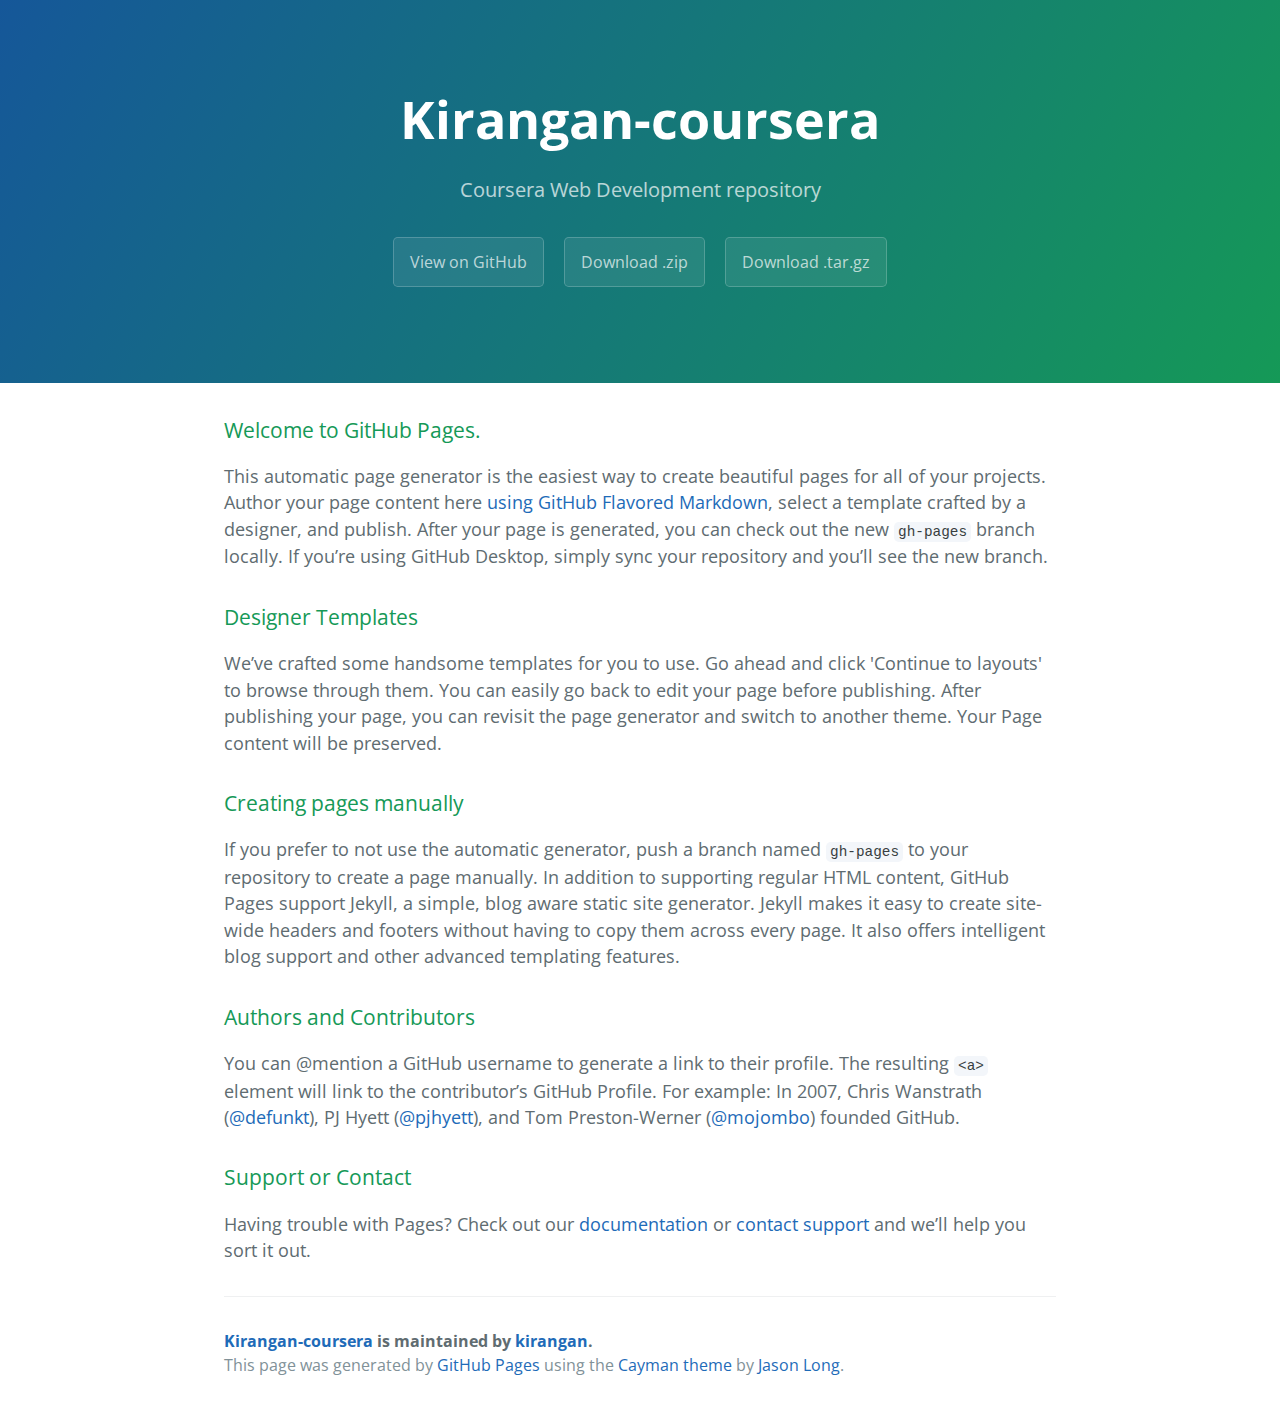
<file: index.html>
<!DOCTYPE html>
<html lang="en-us">
  <head>
    <meta charset="UTF-8">
    <title>Kirangan-coursera by kirangan</title>
    <meta name="viewport" content="width=device-width, initial-scale=1">
    <link rel="stylesheet" type="text/css" href="stylesheets/normalize.css" media="screen">
    <link href='https://fonts.googleapis.com/css?family=Open+Sans:400,700' rel='stylesheet' type='text/css'>
    <link rel="stylesheet" type="text/css" href="stylesheets/stylesheet.css" media="screen">
    <link rel="stylesheet" type="text/css" href="stylesheets/github-light.css" media="screen">
  </head>
  <body>
    <section class="page-header">
      <h1 class="project-name">Kirangan-coursera</h1>
      <h2 class="project-tagline">Coursera Web Development repository</h2>
      <a href="https://github.com/kirangan/kirangan-coursera" class="btn">View on GitHub</a>
      <a href="https://github.com/kirangan/kirangan-coursera/zipball/master" class="btn">Download .zip</a>
      <a href="https://github.com/kirangan/kirangan-coursera/tarball/master" class="btn">Download .tar.gz</a>
    </section>

    <section class="main-content">
      <h3>
<a id="welcome-to-github-pages" class="anchor" href="#welcome-to-github-pages" aria-hidden="true"><span aria-hidden="true" class="octicon octicon-link"></span></a>Welcome to GitHub Pages.</h3>

<p>This automatic page generator is the easiest way to create beautiful pages for all of your projects. Author your page content here <a href="https://guides.github.com/features/mastering-markdown/">using GitHub Flavored Markdown</a>, select a template crafted by a designer, and publish. After your page is generated, you can check out the new <code>gh-pages</code> branch locally. If you’re using GitHub Desktop, simply sync your repository and you’ll see the new branch.</p>

<h3>
<a id="designer-templates" class="anchor" href="#designer-templates" aria-hidden="true"><span aria-hidden="true" class="octicon octicon-link"></span></a>Designer Templates</h3>

<p>We’ve crafted some handsome templates for you to use. Go ahead and click 'Continue to layouts' to browse through them. You can easily go back to edit your page before publishing. After publishing your page, you can revisit the page generator and switch to another theme. Your Page content will be preserved.</p>

<h3>
<a id="creating-pages-manually" class="anchor" href="#creating-pages-manually" aria-hidden="true"><span aria-hidden="true" class="octicon octicon-link"></span></a>Creating pages manually</h3>

<p>If you prefer to not use the automatic generator, push a branch named <code>gh-pages</code> to your repository to create a page manually. In addition to supporting regular HTML content, GitHub Pages support Jekyll, a simple, blog aware static site generator. Jekyll makes it easy to create site-wide headers and footers without having to copy them across every page. It also offers intelligent blog support and other advanced templating features.</p>

<h3>
<a id="authors-and-contributors" class="anchor" href="#authors-and-contributors" aria-hidden="true"><span aria-hidden="true" class="octicon octicon-link"></span></a>Authors and Contributors</h3>

<p>You can @mention a GitHub username to generate a link to their profile. The resulting <code>&lt;a&gt;</code> element will link to the contributor’s GitHub Profile. For example: In 2007, Chris Wanstrath (<a href="https://github.com/defunkt" class="user-mention">@defunkt</a>), PJ Hyett (<a href="https://github.com/pjhyett" class="user-mention">@pjhyett</a>), and Tom Preston-Werner (<a href="https://github.com/mojombo" class="user-mention">@mojombo</a>) founded GitHub.</p>

<h3>
<a id="support-or-contact" class="anchor" href="#support-or-contact" aria-hidden="true"><span aria-hidden="true" class="octicon octicon-link"></span></a>Support or Contact</h3>

<p>Having trouble with Pages? Check out our <a href="https://help.github.com/pages">documentation</a> or <a href="https://github.com/contact">contact support</a> and we’ll help you sort it out.</p>

      <footer class="site-footer">
        <span class="site-footer-owner"><a href="https://github.com/kirangan/kirangan-coursera">Kirangan-coursera</a> is maintained by <a href="https://github.com/kirangan">kirangan</a>.</span>

        <span class="site-footer-credits">This page was generated by <a href="https://pages.github.com">GitHub Pages</a> using the <a href="https://github.com/jasonlong/cayman-theme">Cayman theme</a> by <a href="https://twitter.com/jasonlong">Jason Long</a>.</span>
      </footer>

    </section>

  
  </body>
</html>
</file>
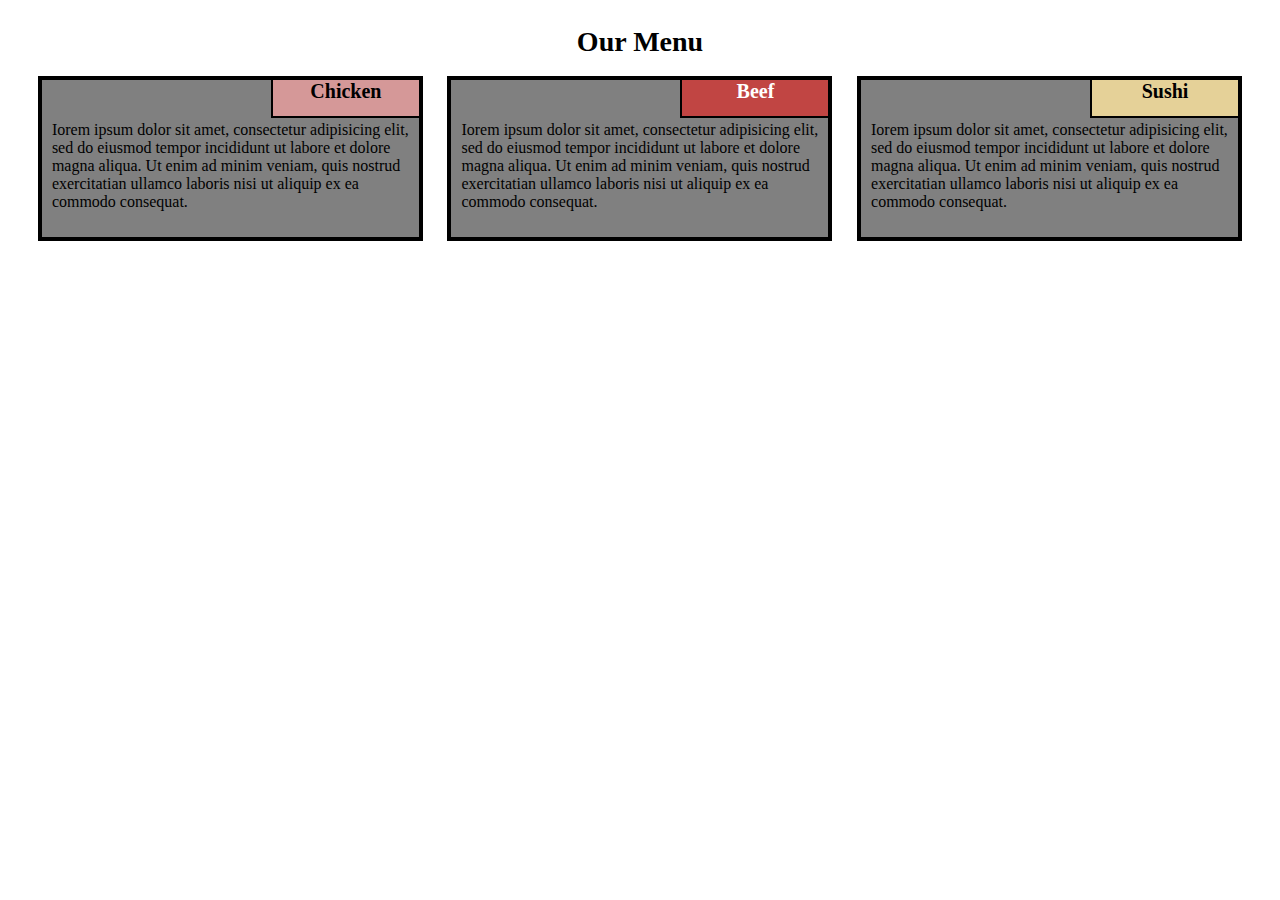
<file: module2-solution/index.html>
<!DOCTYPE html>
<html lang="en">
<head>
	<title>Assignment week 2</title>
	<link rel="stylesheet" type="text/css" href="stylesheet.css">
	<meta charset="UTF-8">
</head>

<header> 
	<h1>Our Menu</h1>
</header>

<section id= "left">
	<div id="chicken">Chicken</div>
	<p>Iorem ipsum dolor sit amet, consectetur adipisicing elit, sed do eiusmod tempor incididunt ut labore et dolore magna aliqua. Ut enim ad minim veniam, quis nostrud exercitatian ullamco laboris nisi ut aliquip ex ea commodo consequat.</p>
</section>

<section id="center">
	<div id="beef">Beef</div>
	<p>Iorem ipsum dolor sit amet, consectetur adipisicing elit, sed do eiusmod tempor incididunt ut labore et dolore magna aliqua. Ut enim ad minim veniam, quis nostrud exercitatian ullamco laboris nisi ut aliquip ex ea commodo consequat.</p>
</section>

<section id="right">
	<div id="sushi">Sushi</div>
	<p>Iorem ipsum dolor sit amet, consectetur adipisicing elit, sed do eiusmod tempor incididunt ut labore et dolore magna aliqua. Ut enim ad minim veniam, quis nostrud exercitatian ullamco laboris nisi ut aliquip ex ea commodo consequat.</p>
</section>
</file>
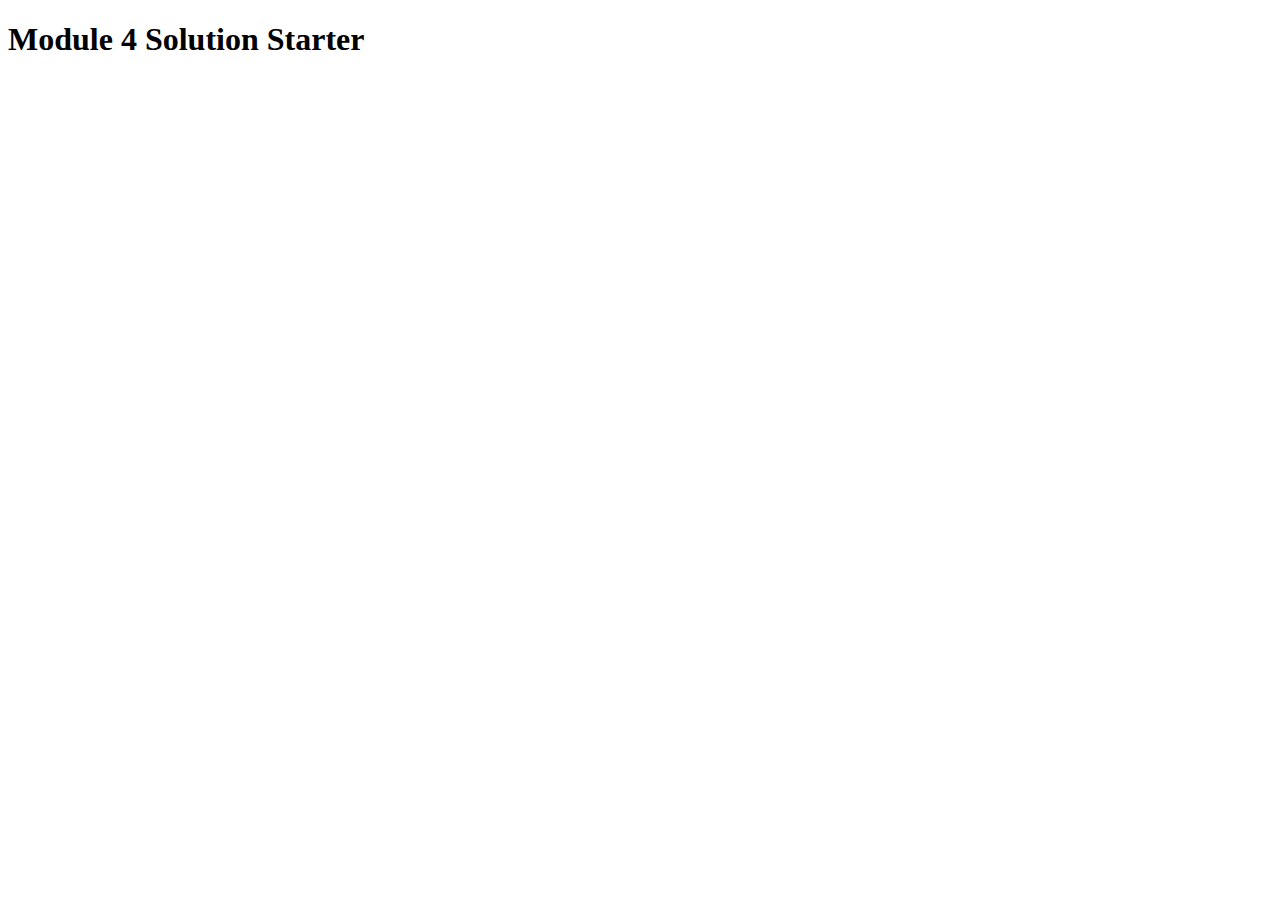
<file: module4-solution/index.html>
<!DOCTYPE html>
<html>
<head>
  <meta charset="utf-8">
  <title>Module 4 Solution Starter</title>
  <script src="SpeakHello.js"></script>
  <script src="SpeakGoodBye.js"></script>
  <script src="script.js"></script>
</head>
<body>
  <h1>Module 4 Solution Starter</h1>
</body>
</html>
</file>
<file: stylesheets/stylesheet.css>
* {
  box-sizing: border-box; }

body {
  padding: 0;
  margin: 0;
  font-family: "Open Sans", "Helvetica Neue", Helvetica, Arial, sans-serif;
  font-size: 16px;
  line-height: 1.5;
  color: #606c71; }

a {
  color: #1e6bb8;
  text-decoration: none; }
  a:hover {
    text-decoration: underline; }

.btn {
  display: inline-block;
  margin-bottom: 1rem;
  color: rgba(255, 255, 255, 0.7);
  background-color: rgba(255, 255, 255, 0.08);
  border-color: rgba(255, 255, 255, 0.2);
  border-style: solid;
  border-width: 1px;
  border-radius: 0.3rem;
  transition: color 0.2s, background-color 0.2s, border-color 0.2s; }
  .btn + .btn {
    margin-left: 1rem; }

.btn:hover {
  color: rgba(255, 255, 255, 0.8);
  text-decoration: none;
  background-color: rgba(255, 255, 255, 0.2);
  border-color: rgba(255, 255, 255, 0.3); }

@media screen and (min-width: 64em) {
  .btn {
    padding: 0.75rem 1rem; } }

@media screen and (min-width: 42em) and (max-width: 64em) {
  .btn {
    padding: 0.6rem 0.9rem;
    font-size: 0.9rem; } }

@media screen and (max-width: 42em) {
  .btn {
    display: block;
    width: 100%;
    padding: 0.75rem;
    font-size: 0.9rem; }
    .btn + .btn {
      margin-top: 1rem;
      margin-left: 0; } }

.page-header {
  color: #fff;
  text-align: center;
  background-color: #159957;
  background-image: linear-gradient(120deg, #155799, #159957); }

@media screen and (min-width: 64em) {
  .page-header {
    padding: 5rem 6rem; } }

@media screen and (min-width: 42em) and (max-width: 64em) {
  .page-header {
    padding: 3rem 4rem; } }

@media screen and (max-width: 42em) {
  .page-header {
    padding: 2rem 1rem; } }

.project-name {
  margin-top: 0;
  margin-bottom: 0.1rem; }

@media screen and (min-width: 64em) {
  .project-name {
    font-size: 3.25rem; } }

@media screen and (min-width: 42em) and (max-width: 64em) {
  .project-name {
    font-size: 2.25rem; } }

@media screen and (max-width: 42em) {
  .project-name {
    font-size: 1.75rem; } }

.project-tagline {
  margin-bottom: 2rem;
  font-weight: normal;
  opacity: 0.7; }

@media screen and (min-width: 64em) {
  .project-tagline {
    font-size: 1.25rem; } }

@media screen and (min-width: 42em) and (max-width: 64em) {
  .project-tagline {
    font-size: 1.15rem; } }

@media screen and (max-width: 42em) {
  .project-tagline {
    font-size: 1rem; } }

.main-content :first-child {
  margin-top: 0; }
.main-content img {
  max-width: 100%; }
.main-content h1, .main-content h2, .main-content h3, .main-content h4, .main-content h5, .main-content h6 {
  margin-top: 2rem;
  margin-bottom: 1rem;
  font-weight: normal;
  color: #159957; }
.main-content p {
  margin-bottom: 1em; }
.main-content code {
  padding: 2px 4px;
  font-family: Consolas, "Liberation Mono", Menlo, Courier, monospace;
  font-size: 0.9rem;
  color: #383e41;
  background-color: #f3f6fa;
  border-radius: 0.3rem; }
.main-content pre {
  padding: 0.8rem;
  margin-top: 0;
  margin-bottom: 1rem;
  font: 1rem Consolas, "Liberation Mono", Menlo, Courier, monospace;
  color: #567482;
  word-wrap: normal;
  background-color: #f3f6fa;
  border: solid 1px #dce6f0;
  border-radius: 0.3rem; }
  .main-content pre > code {
    padding: 0;
    margin: 0;
    font-size: 0.9rem;
    color: #567482;
    word-break: normal;
    white-space: pre;
    background: transparent;
    border: 0; }
.main-content .highlight {
  margin-bottom: 1rem; }
  .main-content .highlight pre {
    margin-bottom: 0;
    word-break: normal; }
.main-content .highlight pre, .main-content pre {
  padding: 0.8rem;
  overflow: auto;
  font-size: 0.9rem;
  line-height: 1.45;
  border-radius: 0.3rem; }
.main-content pre code, .main-content pre tt {
  display: inline;
  max-width: initial;
  padding: 0;
  margin: 0;
  overflow: initial;
  line-height: inherit;
  word-wrap: normal;
  background-color: transparent;
  border: 0; }
  .main-content pre code:before, .main-content pre code:after, .main-content pre tt:before, .main-content pre tt:after {
    content: normal; }
.main-content ul, .main-content ol {
  margin-top: 0; }
.main-content blockquote {
  padding: 0 1rem;
  margin-left: 0;
  color: #819198;
  border-left: 0.3rem solid #dce6f0; }
  .main-content blockquote > :first-child {
    margin-top: 0; }
  .main-content blockquote > :last-child {
    margin-bottom: 0; }
.main-content table {
  display: block;
  width: 100%;
  overflow: auto;
  word-break: normal;
  word-break: keep-all; }
  .main-content table th {
    font-weight: bold; }
  .main-content table th, .main-content table td {
    padding: 0.5rem 1rem;
    border: 1px solid #e9ebec; }
.main-content dl {
  padding: 0; }
  .main-content dl dt {
    padding: 0;
    margin-top: 1rem;
    font-size: 1rem;
    font-weight: bold; }
  .main-content dl dd {
    padding: 0;
    margin-bottom: 1rem; }
.main-content hr {
  height: 2px;
  padding: 0;
  margin: 1rem 0;
  background-color: #eff0f1;
  border: 0; }

@media screen and (min-width: 64em) {
  .main-content {
    max-width: 64rem;
    padding: 2rem 6rem;
    margin: 0 auto;
    font-size: 1.1rem; } }

@media screen and (min-width: 42em) and (max-width: 64em) {
  .main-content {
    padding: 2rem 4rem;
    font-size: 1.1rem; } }

@media screen and (max-width: 42em) {
  .main-content {
    padding: 2rem 1rem;
    font-size: 1rem; } }

.site-footer {
  padding-top: 2rem;
  margin-top: 2rem;
  border-top: solid 1px #eff0f1; }

.site-footer-owner {
  display: block;
  font-weight: bold; }

.site-footer-credits {
  color: #819198; }

@media screen and (min-width: 64em) {
  .site-footer {
    font-size: 1rem; } }

@media screen and (min-width: 42em) and (max-width: 64em) {
  .site-footer {
    font-size: 1rem; } }

@media screen and (max-width: 42em) {
  .site-footer {
    font-size: 0.9rem; } }
</file>
<file: stylesheets/github-light.css>
/*
The MIT License (MIT)

Copyright (c) 2016 GitHub, Inc.

Permission is hereby granted, free of charge, to any person obtaining a copy
of this software and associated documentation files (the "Software"), to deal
in the Software without restriction, including without limitation the rights
to use, copy, modify, merge, publish, distribute, sublicense, and/or sell
copies of the Software, and to permit persons to whom the Software is
furnished to do so, subject to the following conditions:

The above copyright notice and this permission notice shall be included in all
copies or substantial portions of the Software.

THE SOFTWARE IS PROVIDED "AS IS", WITHOUT WARRANTY OF ANY KIND, EXPRESS OR
IMPLIED, INCLUDING BUT NOT LIMITED TO THE WARRANTIES OF MERCHANTABILITY,
FITNESS FOR A PARTICULAR PURPOSE AND NONINFRINGEMENT. IN NO EVENT SHALL THE
AUTHORS OR COPYRIGHT HOLDERS BE LIABLE FOR ANY CLAIM, DAMAGES OR OTHER
LIABILITY, WHETHER IN AN ACTION OF CONTRACT, TORT OR OTHERWISE, ARISING FROM,
OUT OF OR IN CONNECTION WITH THE SOFTWARE OR THE USE OR OTHER DEALINGS IN THE
SOFTWARE.

*/

.pl-c /* comment */ {
  color: #969896;
}

.pl-c1 /* constant, variable.other.constant, support, meta.property-name, support.constant, support.variable, meta.module-reference, markup.raw, meta.diff.header */,
.pl-s .pl-v /* string variable */ {
  color: #0086b3;
}

.pl-e /* entity */,
.pl-en /* entity.name */ {
  color: #795da3;
}

.pl-smi /* variable.parameter.function, storage.modifier.package, storage.modifier.import, storage.type.java, variable.other */,
.pl-s .pl-s1 /* string source */ {
  color: #333;
}

.pl-ent /* entity.name.tag */ {
  color: #63a35c;
}

.pl-k /* keyword, storage, storage.type */ {
  color: #a71d5d;
}

.pl-s /* string */,
.pl-pds /* punctuation.definition.string, string.regexp.character-class */,
.pl-s .pl-pse .pl-s1 /* string punctuation.section.embedded source */,
.pl-sr /* string.regexp */,
.pl-sr .pl-cce /* string.regexp constant.character.escape */,
.pl-sr .pl-sre /* string.regexp source.ruby.embedded */,
.pl-sr .pl-sra /* string.regexp string.regexp.arbitrary-repitition */ {
  color: #183691;
}

.pl-v /* variable */ {
  color: #ed6a43;
}

.pl-id /* invalid.deprecated */ {
  color: #b52a1d;
}

.pl-ii /* invalid.illegal */ {
  color: #f8f8f8;
  background-color: #b52a1d;
}

.pl-sr .pl-cce /* string.regexp constant.character.escape */ {
  font-weight: bold;
  color: #63a35c;
}

.pl-ml /* markup.list */ {
  color: #693a17;
}

.pl-mh /* markup.heading */,
.pl-mh .pl-en /* markup.heading entity.name */,
.pl-ms /* meta.separator */ {
  font-weight: bold;
  color: #1d3e81;
}

.pl-mq /* markup.quote */ {
  color: #008080;
}

.pl-mi /* markup.italic */ {
  font-style: italic;
  color: #333;
}

.pl-mb /* markup.bold */ {
  font-weight: bold;
  color: #333;
}

.pl-md /* markup.deleted, meta.diff.header.from-file */ {
  color: #bd2c00;
  background-color: #ffecec;
}

.pl-mi1 /* markup.inserted, meta.diff.header.to-file */ {
  color: #55a532;
  background-color: #eaffea;
}

.pl-mdr /* meta.diff.range */ {
  font-weight: bold;
  color: #795da3;
}

.pl-mo /* meta.output */ {
  color: #1d3e81;
}
</file>
<file: module2-solution/stylesheet.css>
* {
  box-sizing: border-box;
}

body{
	font-family: "Comic Sans MS";
	font-size: 100%;
	margin: 2%;
	
}

h1 {
	text-align: center;
	font-size: 1.75em;
}


section{
	
	border: 4px solid black;
	width: 96%;
	height: 20%;
	float: left;
	margin-left: 1%;
	margin-right: 1%;
	margin-bottom: 2%;
	background-color: gray;
	padding: 10px;
	position: relative;
	

}

div {
	position: absolute;
	top:-2px;
	right: -2px;
	width: 150px;
	height: 40px;
	


	border: 2px solid black;
	font-weight: bold;
	text-align: center;
	font-size: 1.25em;

}



p {
	padding-top: 4%;
	font-size: 1em;
}


#chicken {
	background-color: #d59898;
}

#beef {
	background-color: #c14543;
	color: white;
}

#sushi {
	background-color: #e5d198;
}

@media (min-width: 768px) and (max-width: 991px) {
  	#right{
  		clear: left;
  		width: 98%;
  	}

  	#left, #center{
  		width: 48%;
  	}
}

@media (min-width: 992px) {
	section {
		width: 31.3333%;
		
	}
  
}
</file>
